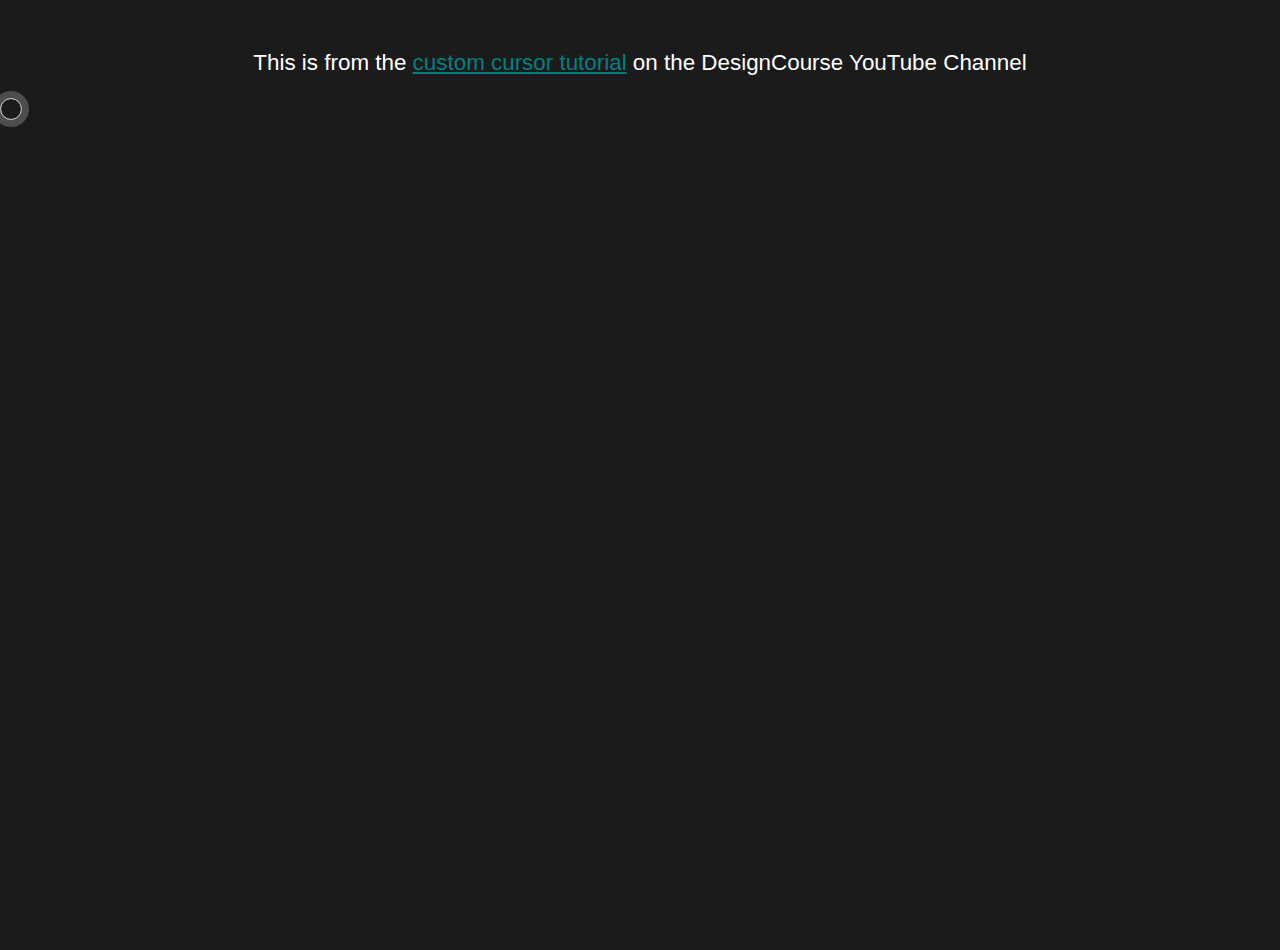
<file: cursor-1/index.html>
<!DOCTYPE html>
<html lang="en">
<head>
    <meta charset="UTF-8">
    <meta name="viewport" content="width=device-width, initial-scale=1.0">
    <meta http-equiv="X-UA-Compatible" content="ie=edge">
    <title>Document</title>
    <link rel="stylesheet" href="css/estilos.css">
</head>
<body>
  <p>This is from the <a href="https://youtu.be/rfpRZ2t_BrQ">custom cursor tutorial</a> on the DesignCourse YouTube Channel</p>
    <div class="cursor"></div>

   <script src="js/main.js"></script> 
</body>
</html>
</file>
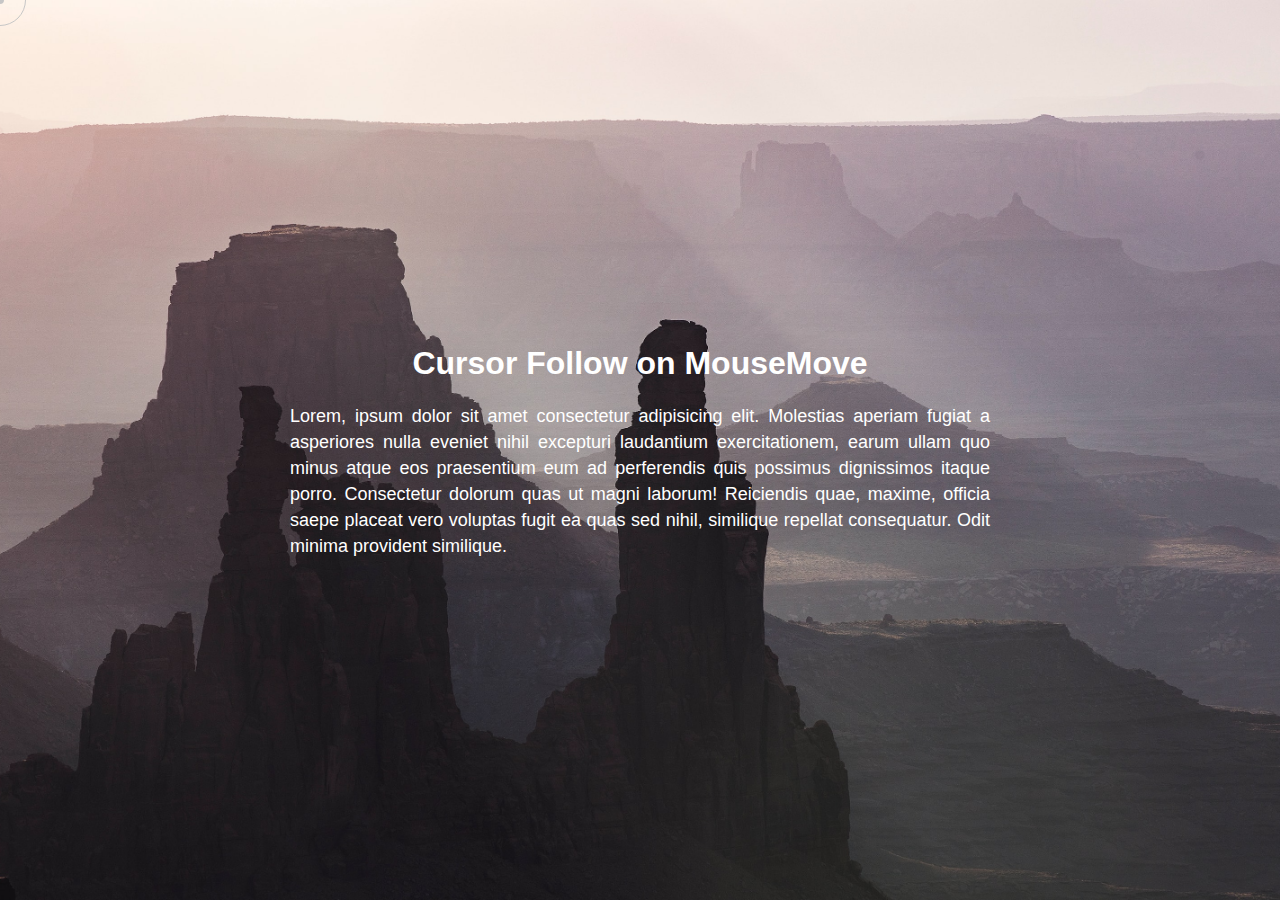
<file: cursor-2/index.html>
<!DOCTYPE html>
<html lang="en">
<head>
  <meta charset="UTF-8">
  <meta name="viewport" content="width=device-width, initial-scale=1.0">
  <link rel="stylesheet" href="style.css">
  <title></title>
</head>
<body>
  <div class="content">
    <h1>Cursor Follow on MouseMove</h1>
    <p>
      Lorem, ipsum dolor sit amet consectetur adipisicing elit. Molestias aperiam fugiat a asperiores nulla eveniet nihil excepturi laudantium exercitationem, earum ullam quo minus atque eos praesentium eum ad perferendis quis possimus dignissimos itaque porro. Consectetur dolorum quas ut magni laborum! Reiciendis quae, maxime, officia saepe placeat vero voluptas fugit ea quas sed nihil, similique repellat consequatur. Odit minima provident similique.
    </p>
  </div>
  <div class="cursor"></div>
  <div class="cursor2"></div>

  <script>
    var cursor = document.querySelector(".cursor");
    var cursor2 = document.querySelector(".cursor2");
    document.addEventListener("mousemove",function(e){
      cursor.style.cssText = cursor2.style.cssText = "left: " + e.clientX + "px; top: " + e.clientY + "px;";
    });
  </script>
</body>
</html>
</file>
<file: cursor-1/css/estilos.css>
body {
  margin: 0;
  height: 100vh;
  background: #1b1b1b;
}

.cursor {
  width: 20px;
  height: 20px;
  border: 1px solid white;
  border-radius: 50%;
  position: absolute;
  -webkit-transition-duration: 200ms;
          transition-duration: 200ms;
  -webkit-transition-timing-function: ease-out;
          transition-timing-function: ease-out;
  -webkit-animation: cursorAnim .5s infinite alternate;
          animation: cursorAnim .5s infinite alternate;
  pointer-events: none;
}

.cursor::after {
  content: "";
  width: 20px;
  height: 20px;
  position: absolute;
  border: 8px solid gray;
  border-radius: 50%;
  opacity: .5;
  top: -8px;
  left: -8px;
  -webkit-animation: cursorAnim2 .5s infinite alternate;
          animation: cursorAnim2 .5s infinite alternate;
}

@-webkit-keyframes cursorAnim {
  from {
    -webkit-transform: scale(1);
            transform: scale(1);
  }
  to {
    -webkit-transform: scale(0.7);
            transform: scale(0.7);
  }
}

@keyframes cursorAnim {
  from {
    -webkit-transform: scale(1);
            transform: scale(1);
  }
  to {
    -webkit-transform: scale(0.7);
            transform: scale(0.7);
  }
}

@-webkit-keyframes cursorAnim2 {
  from {
    -webkit-transform: scale(1);
            transform: scale(1);
  }
  to {
    -webkit-transform: scale(0.4);
            transform: scale(0.4);
  }
}

@keyframes cursorAnim2 {
  from {
    -webkit-transform: scale(1);
            transform: scale(1);
  }
  to {
    -webkit-transform: scale(0.4);
            transform: scale(0.4);
  }
}

@-webkit-keyframes cursorAnim3 {
  0% {
    -webkit-transform: scale(1);
            transform: scale(1);
  }
  50% {
    -webkit-transform: scale(3);
            transform: scale(3);
  }
  100% {
    -webkit-transform: scale(1);
            transform: scale(1);
    opacity: 0;
  }
}

@keyframes cursorAnim3 {
  0% {
    -webkit-transform: scale(1);
            transform: scale(1);
  }
  50% {
    -webkit-transform: scale(3);
            transform: scale(3);
  }
  100% {
    -webkit-transform: scale(1);
            transform: scale(1);
    opacity: 0;
  }
}

.expand {
  -webkit-animation: cursorAnim3 .5s forwards;
          animation: cursorAnim3 .5s forwards;
  border: 1px solid red;
}

p {
  color: white;
  font-family: 'arial';
  text-align: center;
  margin-top: 50px;
  font-size: 1.4em;
}

p a {
  color: teal;
}
/*# sourceMappingURL=estilos.css.map */
</file>
<file: cursor-2/style.css>
body{
  margin: 0;
  padding: 0;
  background: url(bg.jpg) no-repeat center;
  background-size: cover;
  height: 100vh;
  display: flex;
  align-items: center;
  justify-content: center;
  text-align: center;
  font-family: "Open Sans",sans-serif;
  color: #fff;
  cursor: pointer;
}

.content p{
  width: 700px;
  line-height: 26px;
  font-size: 18px;
  text-align: justify;
}

.cursor{
  position: fixed;
  width: 50px;
  height: 50px;
  border: 1px solid #c6c6c6;
  border-radius: 50%;
  left: 0;
  top: 0;
  pointer-events: none;
  transform: translate(-50%, -50%);
  transition: .1s;
}

.cursor2{
  position: fixed;
  width: 8px;
  height: 8px;
  background-color: #c6c6c6;
  border-radius: 50%;
  left: 0;
  top: 0;
  pointer-events: none;
  transform: translate(-50%, -50%);
  transition: .15s;
}

.content:hover ~ .cursor{
  transform: translate(-50%, -50%) scale(1.5);
  background-color: #c6c6c6;
  opacity: .5;
}

.content:hover ~ .cursor2{
  opacity: 0;
}
</file>
